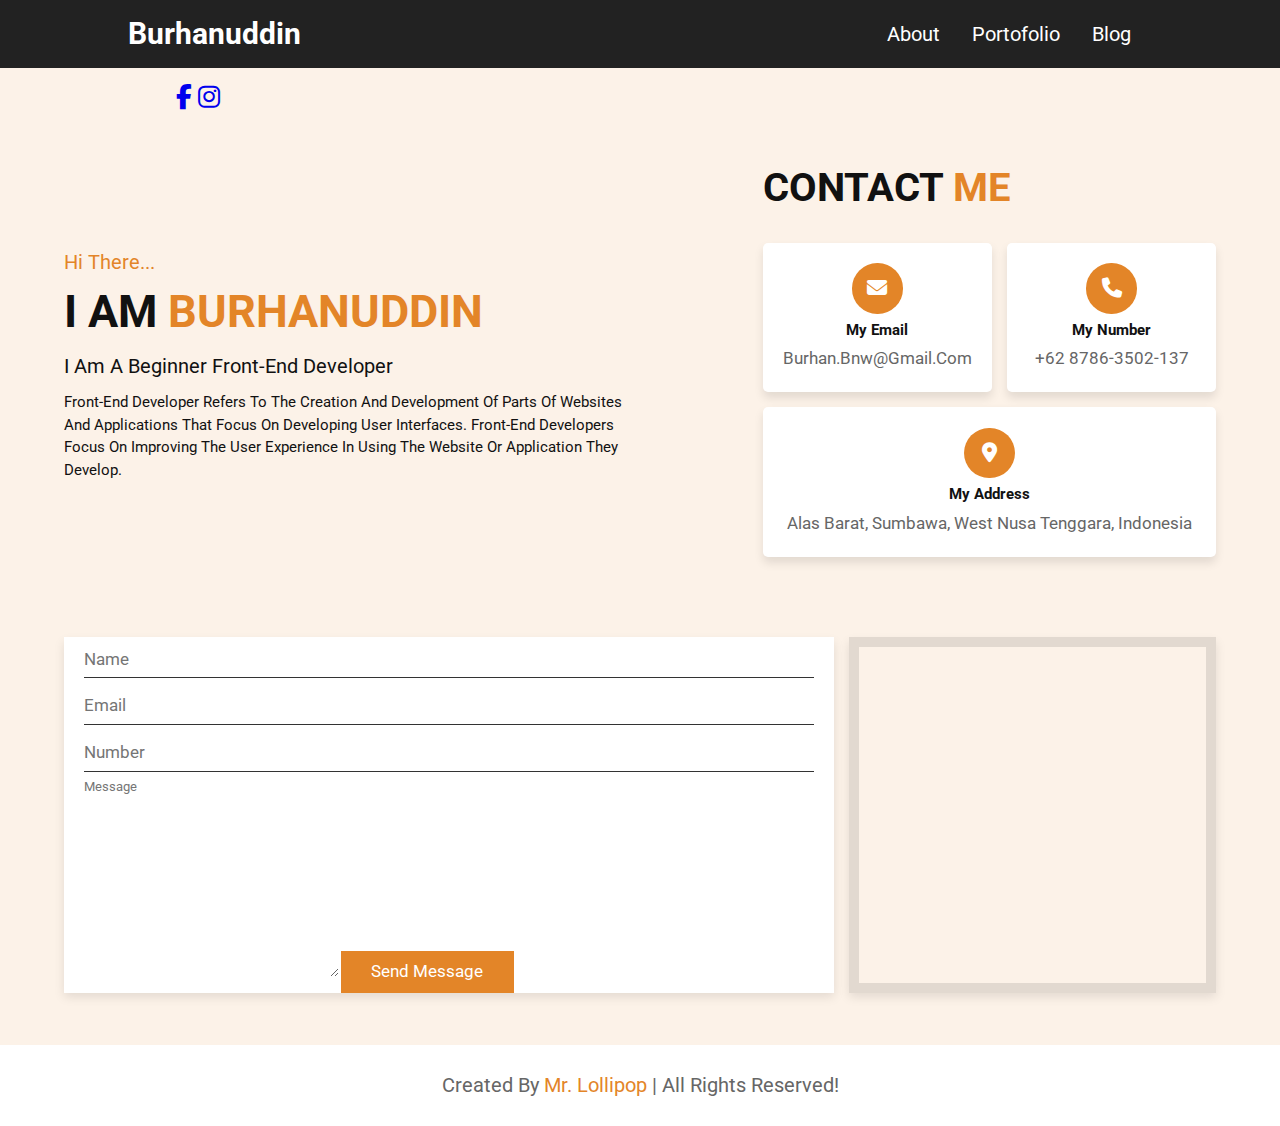
<file: index.html>
<!DOCTYPE html>
<html lang="en">
<head>
    <meta charset="UTF-8">
    <meta http-equiv="X-UA-Compatible" content="IE=edge">
    <meta name="viewport" content="width=device-width, initial-scale=1.0">
    <title>Document</title>

    <!-- font link -->
    <link rel="stylesheet" href="https://cdnjs.cloudflare.com/ajax/libs/font-awesome/6.1.2/css/all.min.css">

    <!-- custom css file link -->
    <link rel="stylesheet" href="style.css">
</head>
<body>
    <!-- header section start -->
    <header>
        <nav>
            <div class="container">
                <a href="index.html" class="logo">burhanuddin</a>
                <div class="navbar">
                    <ul>
                        <!-- <li>
                            <a href="home">home</a>
                        </li> -->
                        <li>
                            <a href="about.html">about</a>
                        </li>
                        <li>
                            <a href="portofolio.html">portofolio</a>
                        </li>
                        <li>
                            <a href="blog.html">blog</a>
                        </li>
                    </ul>
                </div>
            </div>
        </nav>
    
        <div class="follow">
            <a href="#" class="fab fa-facebook-f"></a>
            <a href="#" class="fab fa-instagram"></a>
        </div>
    </header>
    <!-- header section end -->

    <!-- home section start -->
    <section class="home" id="home">
        <div class="content">
            <span class="hi">hi there...</span>
            <h3>i am <span>burhanuddin</span></h3>
            <p class="info">i am a beginner front-end developer</p>
            <p class="text">Front-end developer refers to the creation and development of parts of websites and applications that focus on developing user interfaces. Front-end developers focus on improving the user experience in using the website or application they develop.</p>
        </div>

        <div class="contact">
            <h1 class="heading">contact <span> me </span></h1>
            <div class="icon">
                <i class="fas fa-envelope"></i>
                <h3>my email</h3>
                <p>burhan.bnw@gmail.com</p>
            </div>

            <div class="icon">
                <i class="fas fa-phone"></i>
                <h3>my number</h3>
                <p>+62 8786-3502-137</p>
            </div>

            <div class="icon">
                <i class="fas fa-map-marker-alt"></i>
                <h3>my address</h3>
                <p>alas barat, sumbawa, west nusa tenggara, indonesia</p>
            </div>
        </div>

        <div class="row">
            <form action="">
                <input type="text" placeholder="name" class="box">
                <input type="email" placeholder="email" class="box">
                <input type="number" placeholder="number" class="box">

                <textarea name="" placeholder="message" id="" cols="30" rows="10"></textarea>

                <input type="submit" class="btn" value="send message">
            </form>

            <iframe class="map" src="https://www.google.com/maps/embed?pb=!1m18!1m12!1m3!1d126265.67031108262!2d116.84808126743349!3d-8.51857672845699!2m3!1f0!2f0!3f0!3m2!1i1024!2i768!4f13.1!3m3!1m2!1s0x2dcc13370dd05275%3A0xe1284760da023615!2sKec.%20Alas%20Bar.%2C%20Kabupaten%20Sumbawa%2C%20Nusa%20Tenggara%20Bar.!5e0!3m2!1sid!2sid!4v1659349813047!5m2!1sid!2sid" allowfullscreen="" loading="lazy"></iframe>
        </div>
    </section>
    <!-- home section end -->

    <!-- footer section  -->
    <footer class="footer"> created by <span> mr. lollipop</span> | all rights reserved! </footer>
</body>
</html>
</file>
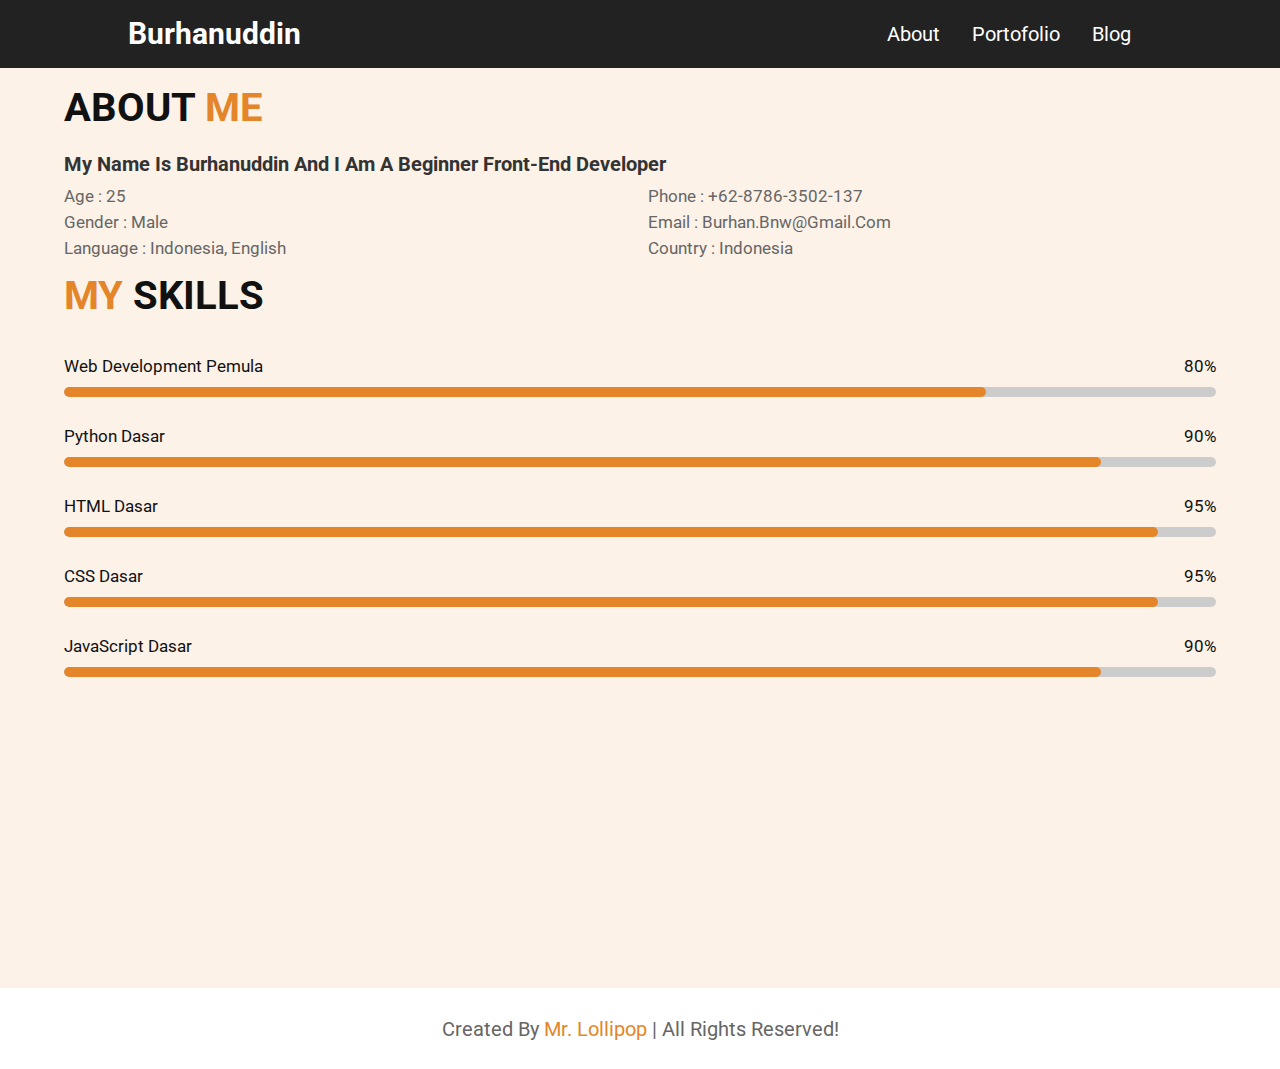
<file: about.html>
<!DOCTYPE html>
<html lang="en">
<head>
    <meta charset="UTF-8">
    <meta http-equiv="X-UA-Compatible" content="IE=edge">
    <meta name="viewport" content="width=device-width, initial-scale=1.0">
    <title>Document</title>

    <!-- font link -->
    <link rel="stylesheet" href="https://cdnjs.cloudflare.com/ajax/libs/font-awesome/6.1.2/css/all.min.css">

    <!-- custom css file link -->
    <link rel="stylesheet" href="style.css">
</head>
<body>
    <!-- header section start -->
    <header>
        <nav>
            <div class="container">
                <a href="index.html" class="logo">burhanuddin</a>
                <div class="navbar">
                    <ul>
                        <!-- <li>
                            <a href="home">home</a>
                        </li> -->
                        <li>
                            <a href="about.html">about</a>
                        </li>
                        <li>
                            <a href="portofolio.html">portofolio</a>
                        </li>
                        <li>
                            <a href="blog.html">blog</a>
                        </li>
                    </ul>
                </div>
            </div>
        </nav>
    </header>
    <!-- header section end -->

    <!-- about section start -->
    <section class="about" id="about">
        <h1 class="heading">about <span>me</span></h1>
        <div class="content">
            <h3>My name is Burhanuddin and I am a beginner Front-End Developer</h3>
            <div class="box-container">
                <div class="box">
                    <p> <span>age : </span>25 </p>
                    <p> <span>gender : </span>Male </p>
                    <p> <span>language : </span>Indonesia, English </p>
                </div>

                <div class="box">
                    <p> <span>phone : </span>+62-8786-3502-137 </p>
                    <p> <span>email : </span>burhan.bnw@gmail.com </p>
                    <p> <span>country : </span>indonesia </p>
                </div>
            </div>
        </div>

        <h1 class="heading"> <span>my </span>skills</h1>
        <div class="row-2">
            <div class="skills">
                <div class="progress">
                    <h3>Web Development Pemula <span>80%</span></h3>
                    <div class="bar"><span></span></div>
                </div>

                <div class="progress">
                    <h3>Python Dasar <span>90%</span></h3>
                    <div class="bar"><span></span></div>
                </div>

                <div class="progress">
                    <h3>HTML Dasar <span>95%</span></h3>
                    <div class="bar"><span></span></div>
                </div>

                <div class="progress">
                    <h3>CSS Dasar <span>95%</span></h3>
                    <div class="bar"><span></span></div>
                </div>

                <div class="progress">
                    <h3>JavaScript Dasar <span>90%</span></h3>
                    <div class="bar"><span></span></div>
                </div>
            </div>
        </div>
    </section>
    <!-- about section end -->

    <!-- footer section  -->
    <footer class="footer"> created by <span> mr. lollipop</span> | all rights reserved! </footer>
</body>
</html>
</file>
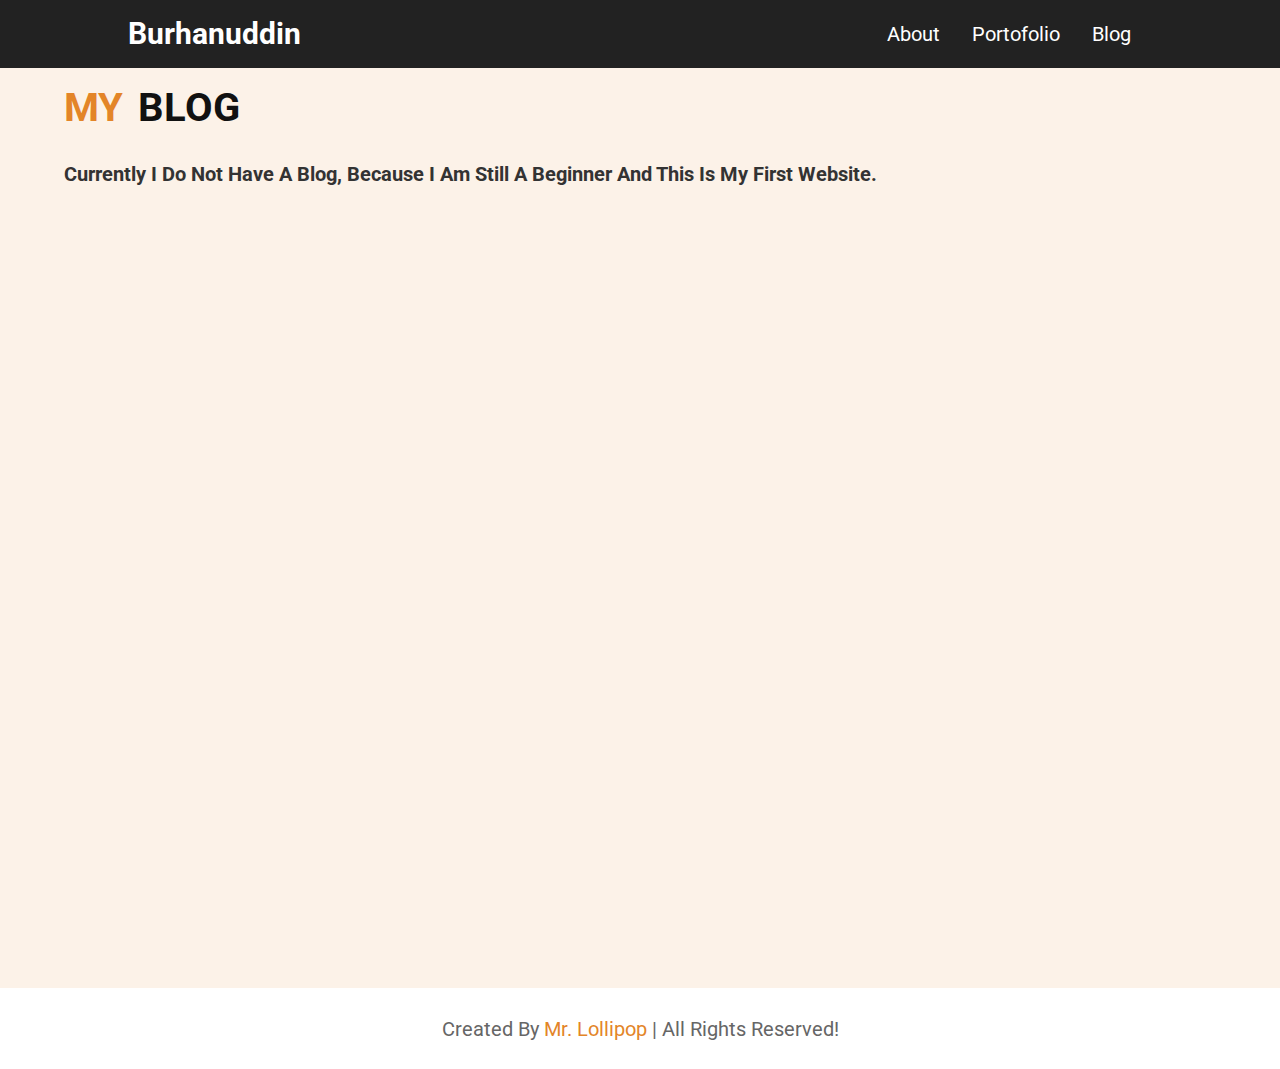
<file: blog.html>
<!DOCTYPE html>
<html lang="en">
<head>
    <meta charset="UTF-8">
    <meta http-equiv="X-UA-Compatible" content="IE=edge">
    <meta name="viewport" content="width=device-width, initial-scale=1.0">
    <title>Document</title>

    <!-- font link -->
    <link rel="stylesheet" href="https://cdnjs.cloudflare.com/ajax/libs/font-awesome/6.1.2/css/all.min.css">

    <!-- custom css file link -->
    <link rel="stylesheet" href="style.css">
</head>
<body>
    <!-- header section start -->
    <header>
        <nav>
            <div class="container">
                <a href="index.html" class="logo">burhanuddin</a>
                <div class="navbar">
                    <ul>
                        <!-- <li>
                            <a href="home">home</a>
                        </li> -->
                        <li>
                            <a href="about.html">about</a>
                        </li>
                        <li>
                            <a href="portofolio.html">portofolio</a>
                        </li>
                        <li>
                            <a href="blog.html">blog</a>
                        </li>
                    </ul>
                </div>
            </div>
        </nav>
    </header>
    <!-- header section end -->

    <!-- blog section start -->
    <section class="blog" id="blog">
        <h1 class="heading"> <span> my </span> blog </h1>
        <div class="content">
            <h3>Currently I do not have a blog, because I am still a beginner and this is my first website.</h3>
        </div>
    </section>        
    <!-- blog section end -->

    <!-- footer section  -->
    <footer class="footer"> created by <span> mr. lollipop</span> | all rights reserved! </footer>
</body>
</html>
</file>
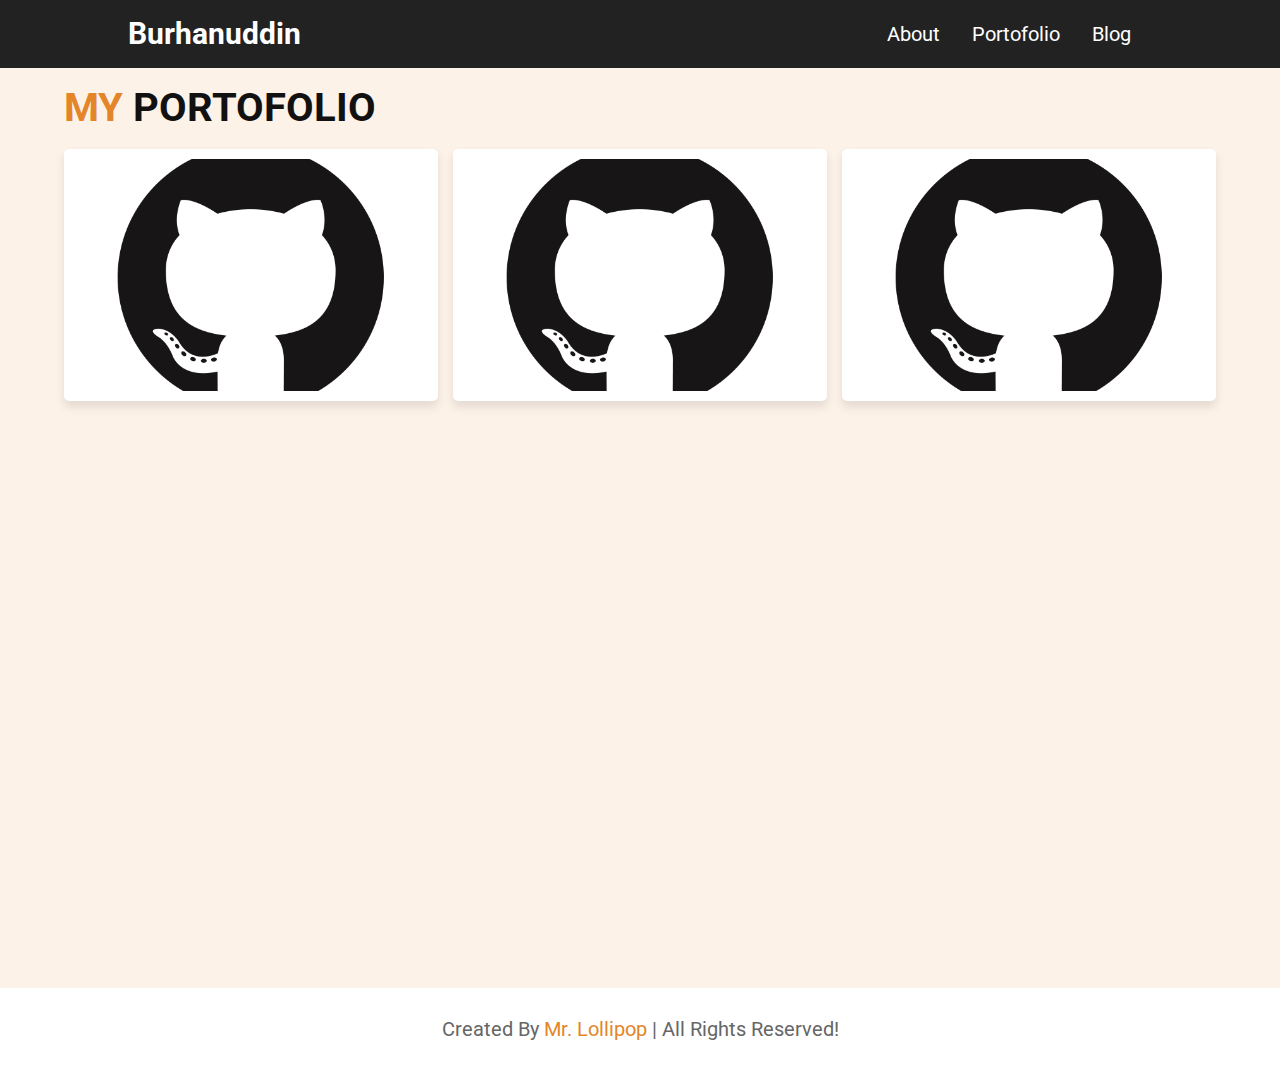
<file: portofolio.html>
<!DOCTYPE html>
<html lang="en">
<head>
    <meta charset="UTF-8">
    <meta http-equiv="X-UA-Compatible" content="IE=edge">
    <meta name="viewport" content="width=device-width, initial-scale=1.0">
    <title>Document</title>

    <!-- font link -->
    <link rel="stylesheet" href="https://cdnjs.cloudflare.com/ajax/libs/font-awesome/6.1.2/css/all.min.css">

    <!-- custom css file link -->
    <link rel="stylesheet" href="style.css">
</head>
<body>
    <!-- header section start -->
    <header>
        <nav>
            <div class="container">
                <a href="index.html" class="logo">burhanuddin</a>
                <div class="navbar">
                    <ul>
                        <!-- <li>
                            <a href="home">home</a>
                        </li> -->
                        <li>
                            <a href="about.html">about</a>
                        </li>
                        <li>
                            <a href="portofolio.html">portofolio</a>
                        </li>
                        <li>
                            <a href="blog.html">blog</a>
                        </li>
                    </ul>
                </div>
            </div>
        </nav>

    </header>
    <!-- header section end -->

    <!-- portofolio section start -->
    <section class="portofolio" id="portofolio">
        <h1 class="heading"> <span> my </span> portofolio </h1>
        <div class="box-container">
            <div class="box">
                <img src="gam.png" alt="">
                <h3>project 1</h3>
                <div class="icons">
                    <a href="#" class="fas fa-link"></a>
                    <a href="#" class="fas fa-share"></a>
                    <a href="#" class="fas fa-search"></a>
                </div>
            </div>

            <div class="box">
                <img src="gam.png" alt="">
                <h3>project 2</h3>
                <div class="icons">
                    <a href="#" class="fas fa-link"></a>
                    <a href="#" class="fas fa-share"></a>
                    <a href="#" class="fas fa-search"></a>
                </div>
            </div>

            <div class="box">
                <img src="gam.png" alt="">
                <h3>project 3</h3>
                <div class="icons">
                    <a href="#" class="fas fa-link"></a>
                    <a href="#" class="fas fa-share"></a>
                    <a href="#" class="fas fa-search"></a>
                </div>
            </div>
        </div>
    </section>
    <!-- portofolio section end -->

    <!-- footer section  -->
    <footer class="footer"> created by <span> mr. lollipop</span> | all rights reserved! </footer>
</body>
</html>
</file>
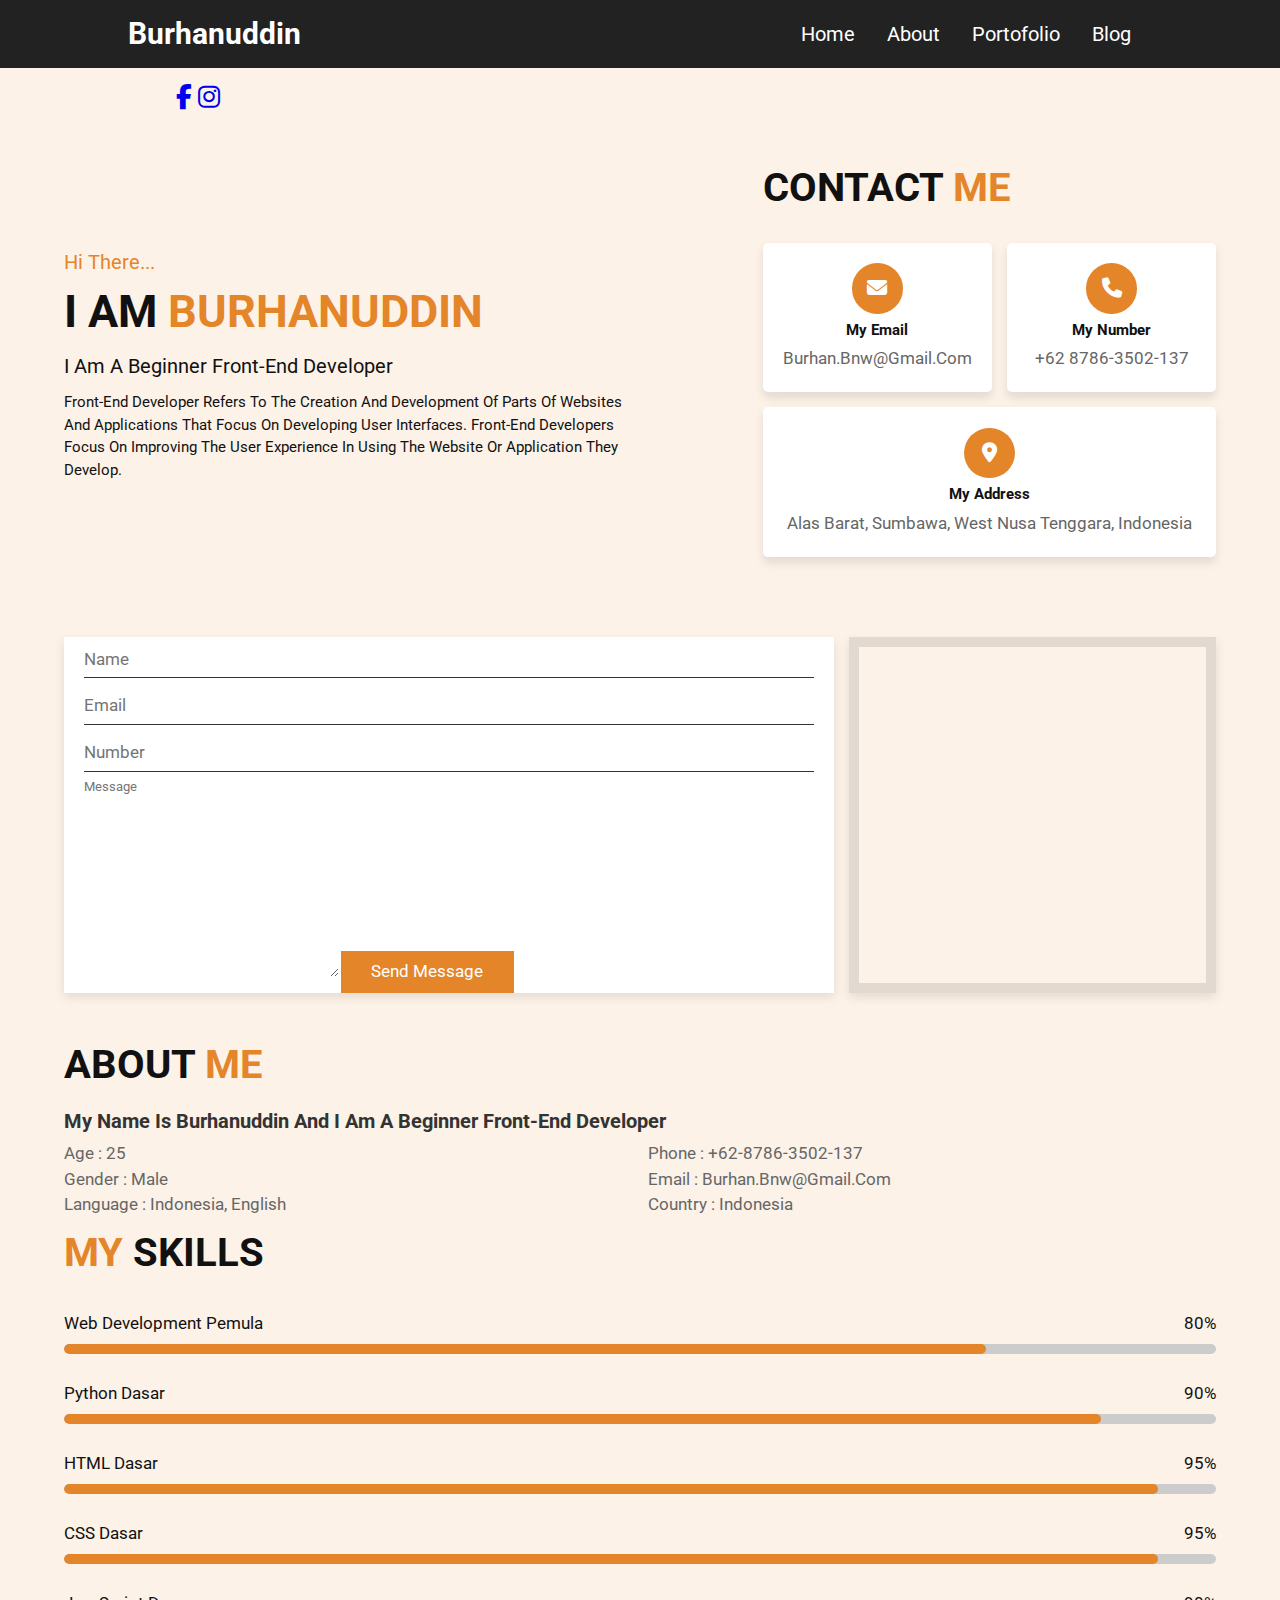
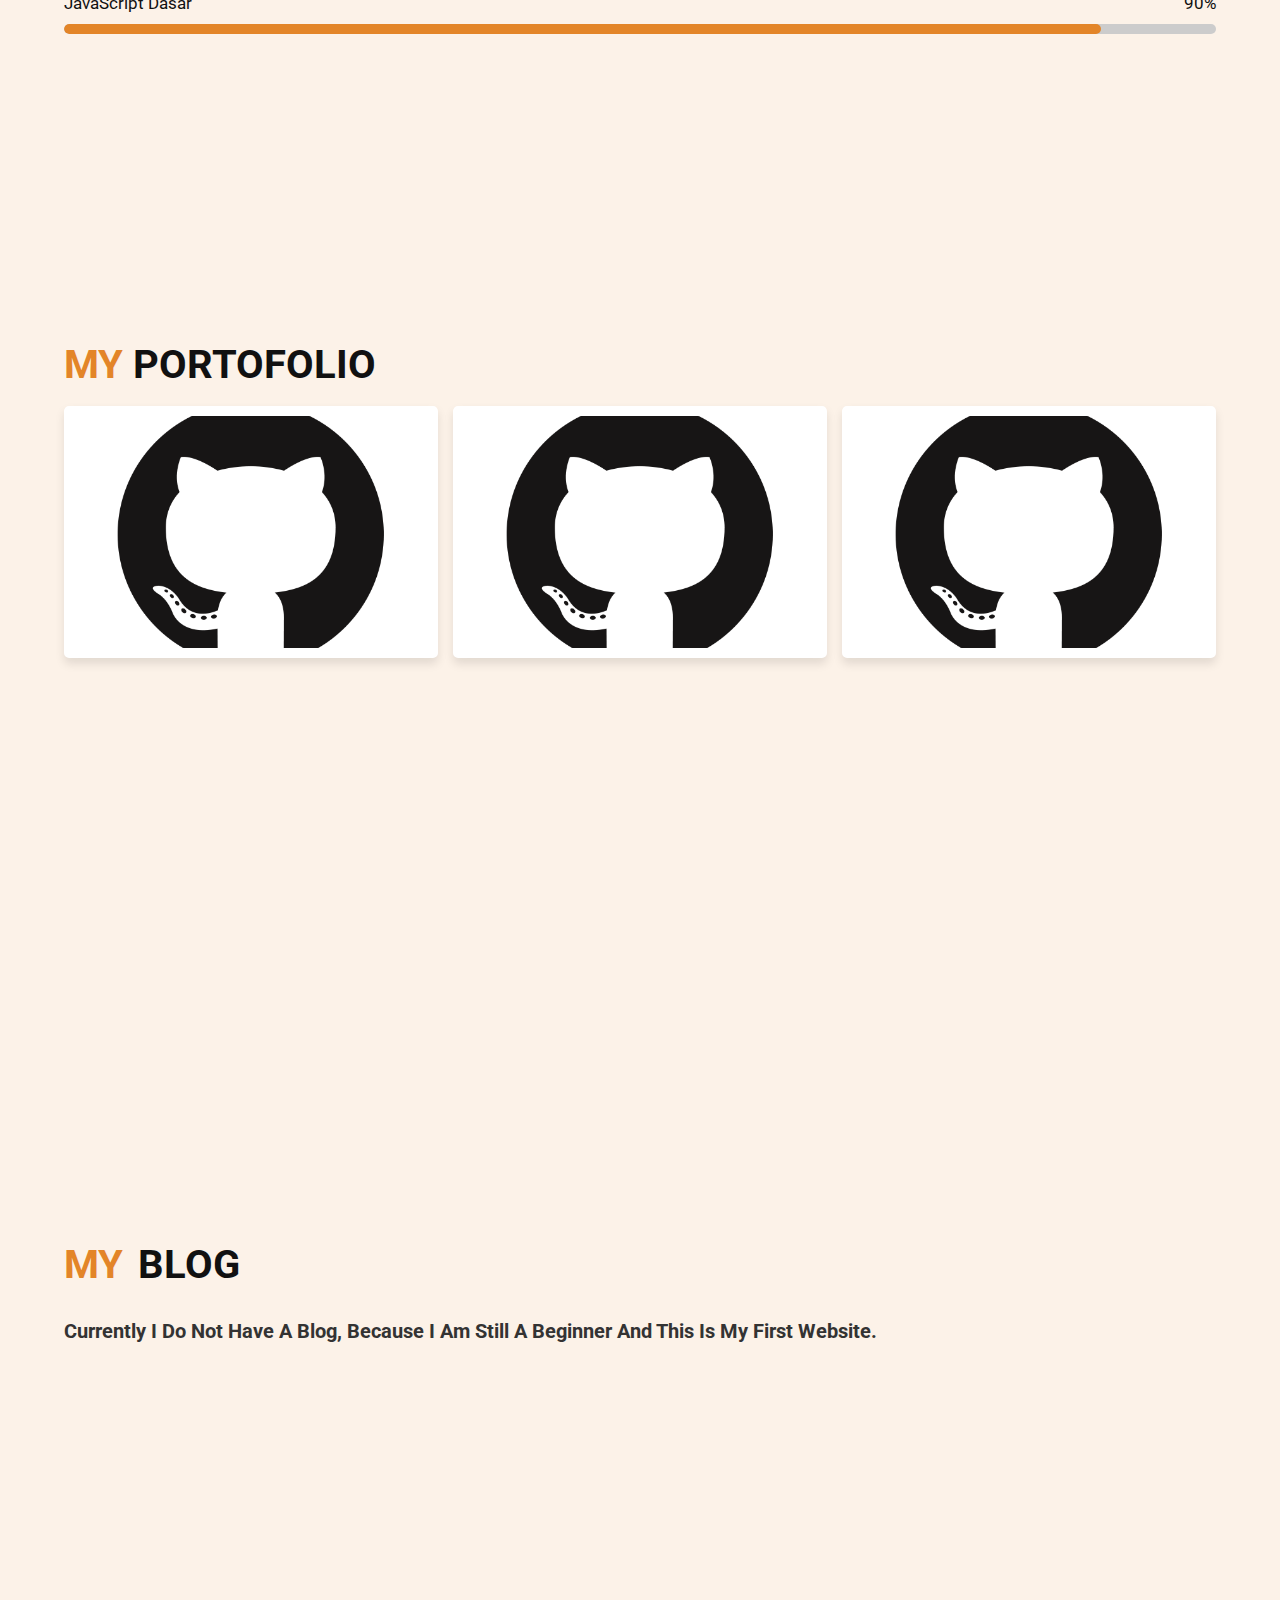
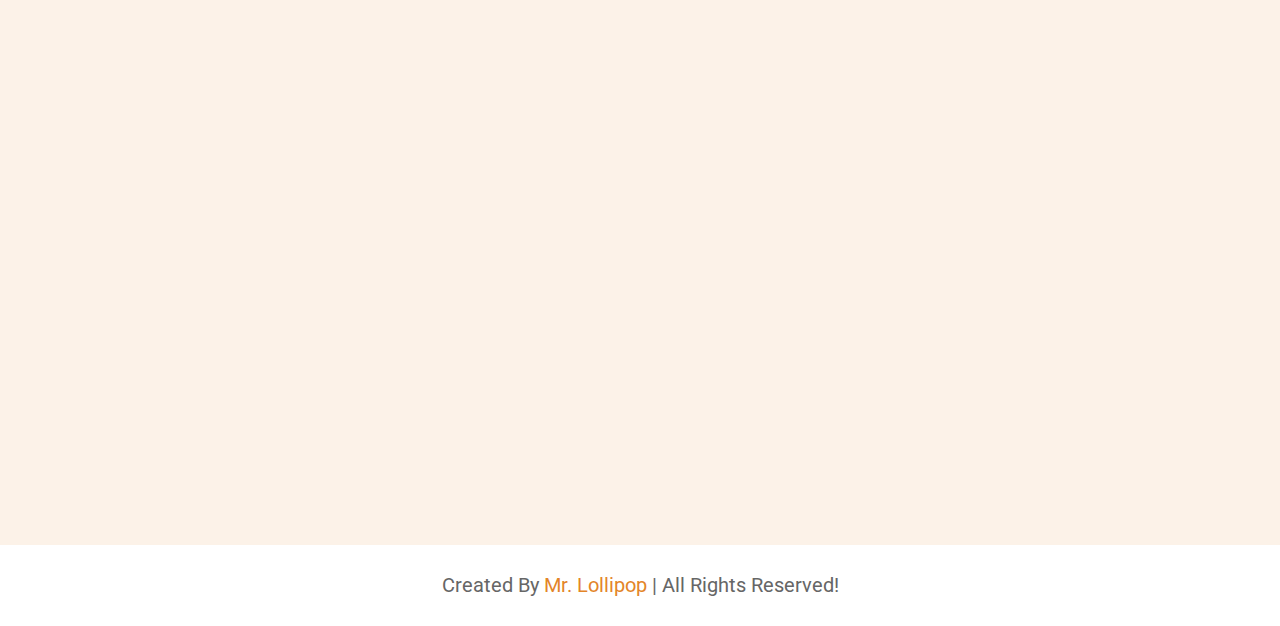
<file: project-1.html>
<!DOCTYPE html>
<html lang="en">
<head>
    <meta charset="UTF-8">
    <meta http-equiv="X-UA-Compatible" content="IE=edge">
    <meta name="viewport" content="width=device-width, initial-scale=1.0">
    <title>Document</title>

    <!-- font link -->
    <link rel="stylesheet" href="https://cdnjs.cloudflare.com/ajax/libs/font-awesome/6.1.2/css/all.min.css">

    <!-- custom css file link -->
    <link rel="stylesheet" href="project-1.css">
</head>
<body>
    <!-- header section start -->
    <header>
        <nav>
            <div class="container">
                <a href="#" class="logo">burhanuddin</a>
                <div class="navbar">
                    <ul>
                        <li>
                            <a href="#home">home</a>
                        </li>
                        <li>
                            <a href="#about">about</a>
                        </li>
                        <li>
                            <a href="#portofolio">portofolio</a>
                        </li>
                        <li>
                            <a href="#blog">blog</a>
                        </li>
                    </ul>
                </div>
            </div>
        </nav>
    
        <div class="follow">
            <a href="#" class="fab fa-facebook-f"></a>
            <a href="#" class="fab fa-instagram"></a>
        </div>
    </header>
    <!-- header section end -->

    <!-- home section start -->
    <section class="home" id="home">
        <div class="content">
            <span class="hi">hi there...</span>
            <h3>i am <span>burhanuddin</span></h3>
            <p class="info">i am a beginner front-end developer</p>
            <p class="text">Front-end developer refers to the creation and development of parts of websites and applications that focus on developing user interfaces. Front-end developers focus on improving the user experience in using the website or application they develop.</p>
        </div>

        <div class="contact">
            <h1 class="heading">contact <span> me </span></h1>
            <div class="icon">
                <i class="fas fa-envelope"></i>
                <h3>my email</h3>
                <p>burhan.bnw@gmail.com</p>
            </div>

            <div class="icon">
                <i class="fas fa-phone"></i>
                <h3>my number</h3>
                <p>+62 8786-3502-137</p>
            </div>

            <div class="icon">
                <i class="fas fa-map-marker-alt"></i>
                <h3>my address</h3>
                <p>alas barat, sumbawa, west nusa tenggara, indonesia</p>
            </div>
        </div>

        <div class="row">
            <form action="">
                <input type="text" placeholder="name" class="box">
                <input type="email" placeholder="email" class="box">
                <input type="number" placeholder="number" class="box">

                <textarea name="" placeholder="message" id="" cols="30" rows="10"></textarea>

                <input type="submit" class="btn" value="send message">
            </form>

            <iframe class="map" src="https://www.google.com/maps/embed?pb=!1m18!1m12!1m3!1d126265.67031108262!2d116.84808126743349!3d-8.51857672845699!2m3!1f0!2f0!3f0!3m2!1i1024!2i768!4f13.1!3m3!1m2!1s0x2dcc13370dd05275%3A0xe1284760da023615!2sKec.%20Alas%20Bar.%2C%20Kabupaten%20Sumbawa%2C%20Nusa%20Tenggara%20Bar.!5e0!3m2!1sid!2sid!4v1659349813047!5m2!1sid!2sid" allowfullscreen="" loading="lazy"></iframe>
        </div>
    </section>
    <!-- home section end -->

    <!-- about section start -->
    <section class="about" id="about">
        <h1 class="heading">about <span>me</span></h1>
        <div class="content">
            <h3>My name is Burhanuddin and I am a beginner Front-End Developer</h3>
            <div class="box-container">
                <div class="box">
                    <p> <span>age : </span>25 </p>
                    <p> <span>gender : </span>Male </p>
                    <p> <span>language : </span>Indonesia, English </p>
                </div>

                <div class="box">
                    <p> <span>phone : </span>+62-8786-3502-137 </p>
                    <p> <span>email : </span>burhan.bnw@gmail.com </p>
                    <p> <span>country : </span>indonesia </p>
                </div>
            </div>
        </div>

        <h1 class="heading"> <span>my </span>skills</h1>
        <div class="row-2">
            <div class="skills">
                <div class="progress">
                    <h3>Web Development Pemula <span>80%</span></h3>
                    <div class="bar"><span></span></div>
                </div>

                <div class="progress">
                    <h3>Python Dasar <span>90%</span></h3>
                    <div class="bar"><span></span></div>
                </div>

                <div class="progress">
                    <h3>HTML Dasar <span>95%</span></h3>
                    <div class="bar"><span></span></div>
                </div>

                <div class="progress">
                    <h3>CSS Dasar <span>95%</span></h3>
                    <div class="bar"><span></span></div>
                </div>

                <div class="progress">
                    <h3>JavaScript Dasar <span>90%</span></h3>
                    <div class="bar"><span></span></div>
                </div>
            </div>
        </div>
    </section>
    <!-- about section end -->

    <!-- portofolio section start -->
    <section class="portofolio" id="portofolio">
        <h1 class="heading"> <span> my </span> portofolio </h1>
        <div class="box-container">
            <div class="box">
                <img src="gam.png" alt="">
                <h3>project 1</h3>
                <div class="icons">
                    <a href="#" class="fas fa-link"></a>
                    <a href="#" class="fas fa-share"></a>
                    <a href="#" class="fas fa-search"></a>
                </div>
            </div>

            <div class="box">
                <img src="gam.png" alt="">
                <h3>project 2</h3>
                <div class="icons">
                    <a href="#" class="fas fa-link"></a>
                    <a href="#" class="fas fa-share"></a>
                    <a href="#" class="fas fa-search"></a>
                </div>
            </div>

            <div class="box">
                <img src="gam.png" alt="">
                <h3>project 3</h3>
                <div class="icons">
                    <a href="#" class="fas fa-link"></a>
                    <a href="#" class="fas fa-share"></a>
                    <a href="#" class="fas fa-search"></a>
                </div>
            </div>
        </div>
    </section>
    <!-- portofolio section end -->

    <!-- blog section start -->
    <section class="blog" id="blog">
        <h1 class="heading"> <span> my </span> blog </h1>
        <div class="content">
            <h3>Currently I do not have a blog, because I am still a beginner and this is my first website.</h3>
        </div>
    </section>        
    <!-- blog section end -->

    <!-- footer section  -->
    <footer class="footer"> created by <span> mr. lollipop</span> | all rights reserved! </footer>
</body>
</html>
</file>
<file: style.css>
@import url('https://fonts.googleapis.com/css2?family=Roboto:wght@100;300;400;500;700&display=swap');

:root{
    --main-color:#e38528;
}

*{
    font-family: 'Roboto', sans-serif;
    margin: 0; 
    padding: 0;
    box-sizing: border-box;
    outline: none;
    border: none;
    text-decoration: none;
    text-transform: capitalize;
    transition: all .2s linear;
    line-height: 1.5;
}

html{
    font-size: 63%;
    overflow-x: hidden;
    scroll-behavior: smooth;
}

body{
    margin: 0;
    padding: 0;
    background: #fcf2e8;
}

section{
    padding: 1rem 5%;
    min-height: 100vh;
}

.heading{
    font-size: 4rem;
    padding-bottom: 1rem;
    color: #111;
    text-transform: uppercase;
}

.heading span{
    color: var(--main-color);
    text-transform: uppercase;
}

.btn{
    display: inline-block;
    margin-top: 1rem;
    padding: .8rem 3rem;
    background: var(--main-color);
    color: #fff;
    cursor: pointer;
    font-size: 1.7rem;
}

.btn:hover{
    background: #111;
    letter-spacing: 2rem;
}

header .container{
    background: #222;
    display: flex;
    align-items: center;
    justify-content: space-between;
    z-index: 1000;
    padding: 0 10%;
}

header .container .logo{
    text-transform: capitalize;
    color: #fff;
    font-size: 3rem;
    font-weight: bolder;
    display: flex;   
}

header .container .logo:hover{
    letter-spacing: .2rem;
    color: var(--main-color);
}

header .container .navbar{
    display: flex;
}

header .container .navbar ul{
    list-style-type: none;
    flex-direction: row;
    display: inline-flex;
    font-size: 20px;
    padding: 5px;
}

header .container .navbar ul li a{
    display: block;
    font-size: 2rem;
    color: white;
    text-align: center;
    padding: 14px 16px;
    text-decoration: none;
}

header .container .navbar ul li a:hover{
    letter-spacing: .2rem;
    color: var(--main-color);
}

header .follow{
    display: flex;
    background: #fcf2e8;
    font-size: 2.5rem;
    color: #fff;
    padding: 1% 13.5%;
}

header .follow a{
    margin: .3rem;
}

header .follow a:hover{
    color: var(--main-color);
}

.home{
    display: flex;
    align-items: center;
    flex-wrap: wrap;
    gap: 1.5rem;
}

.home .content{
    flex: 1 1 40rem;
}

.home .content .hi{
    font-size: 2rem;
    color: var(--main-color);
}

.home .content h3{
    font-size: 4.5rem;
    color: #111;
    text-transform: uppercase;
}

.home .content h3 span{
    color: var(--main-color);
    text-transform: uppercase;
}

.home .content .info{
    font-size: 2rem;
    color: #111;
    padding: .5rem 0;
}

.home .content .text{
    font-size: 1.5rem;
    color: #111;
    padding: .5rem 0;
}

.home .contact{
    flex: 1 1 40rem;
    padding-left: 10%;
    display: flex;
    gap: 1.5rem;
    flex-wrap: wrap;
    padding-bottom: 2rem;
}

.home .contact .icon{
    flex: 1 1 10rem;
    text-align: center;
    padding: 2rem;
    background: #fff;
    box-shadow: 0 .5rem 1rem rgba(0,0,0,.1);
    border-radius: .5rem;
}

.home .contact .icon i{
    height: 5rem;
    width: 5rem;
    line-height: 5rem;
    font-size: 2rem;
    background: var(--main-color);
    color: #fff;
    border-radius: 50%;
}

.home .contact .icon h3{
    color: #111;
    font-size: 1.5rem;
    padding: .5rem 0;
}

.home .contact .icon p{
    color: #666;
    font-size: 1.7rem;
}

.home .row{
    display: flex;
    flex-wrap: wrap;
    gap: 1.5rem;
}

.home .row form{
    flex: 1 1 60rem;
    background: #fff;
    padding: 0 2rem;
    box-shadow: 0 .5rem 1rem rgba(0,0,0,.1);
    border-radius: .5;
}

.home .row .map{
    flex: 1 1 20rem;
    border: 1rem solid rgba(0,0,0,.1);
    box-shadow: 0 .5rem 1rem rgba(0,0,0,.1);
    border-radius: .5;
    width: 100%;
}

.home .row form .box,
.contact .row form textarea{
    width: 100%;
    border-bottom: .1rem solid #333;
    color: #333;
    text-transform: none;
    font-size: 1.7rem;
    padding: .5rem 0;
    margin: .5rem 0;
}

.home .row form .box:focus,
.contact .row form textarea:focus{
    border-color: var(--main-color);
}

.home .row form .box::placeholder,
.contact .row form textarea::placeholder{
    text-transform: capitalize;
}

.contact .row form textarea{
    height: 10rem;
    resize: none;
}

.contact .row form .btn{
    margin-top: 0;
    margin-bottom: 1.5rem;
}

.about .content{
    flex: 1 1 50rem;
}

.about .content h3{
    color: #333;
    font-size: 2rem;
}

.about .content p{
    color: #666;
    font-size: 1.7rem;
    padding: 0;
}

.about .content .box-container{
    display: flex;
    flex-wrap: wrap;
    gap: 1.5rem;
    padding: 0.5rem 0;
}

.about .content .box-container .box{
    flex: 1 1 20rem;
}

.about .row-1 .content .box-container .box span{
    color: var(--main-color);
    /* font-size: 2rem; */
}

.about .row-2{
    display: flex;
    flex-wrap: wrap;
    gap: 1.5rem;
    align-items: center;
}

.about .row-2 .skills{
    flex: 1 1 40rem;
}

.about .row-2 .skills .progress{
    padding: 1rem 0;
}

.about .row-2 .skills .progress h3{
    display: flex;
    justify-content: space-between;
    padding: .7rem 0;
    font-size: 1.7rem;
    color: #111;
    font-weight: 400;
}

.about .row-2 .skills .progress .bar{
    width: 100%;
    background: #ccc;
    overflow: hidden;
    height: 1rem;
    border-radius: 50rem;
}

.about .row-2 .skills .progress .bar span{
    display: block;
    height: 100%;
    background: var(--main-color);
    border-radius: 50rem;
}

.about .row-2 .skills .progress:nth-child(1) .bar span{
    width: 80%;
}

.about .row-2 .skills .progress:nth-child(2) .bar span{
    width: 90%;
}

.about .row-2 .skills .progress:nth-child(3) .bar span{
    width: 95%;
}

.about .row-2 .skills .progress:nth-child(4) .bar span{
    width: 95%;
}

.about .row-2 .skills .progress:nth-child(5) .bar span{
    width: 90%;
}

.portofolio .box-container{
    display: flex;
    flex-wrap: wrap;
    gap: 1.5rem;
}

.portofolio .box-container .box{
    flex: 1 1 30rem;
    height: 25rem;
    position: relative;
    overflow: hidden;
    border: 1rem solid #fff;
    box-shadow: 0 .5rem 1rem rgba(0,0,0,.1);
    background: #fff;
    border-radius: .5rem;
}

.portofolio .box-container .box img{
    height: 100%;
    width: 100%;
    object-fit: cover;
    border-radius: .5rem;
    position: relative;
    z-index: 1;
}

.portofolio .box-container .box:hover img{
    height: 70%;
    width: 70%;
}

.portofolio .box-container .box h3{
    position: absolute;
    bottom: 1rem;
    left: 1rem;
    font-size: 2.5rem;
    color: #333;
    text-transform: uppercase;
}

.portofolio .box-container .box .icons{
    position: absolute;
    top: 1rem;
    right: 1rem;
}

.portofolio .box-container .box .icons a{
    display: block;
    height: 4rem;
    width: 4rem;
    border-radius: .5rem;
    background: #eee;
    color: #333;
    font-size: 1.7rem;
    line-height: 4rem;
    text-align: center;
    margin-bottom: 1rem;
}

.portofolio .box-container .box .icons a:hover{
    background: var(--main-color);
    color: #fff;
}

.blog .heading{
    display: flex;
    flex-wrap: wrap;
    gap: 1.5rem;
    padding-bottom: 2rem;
}
}

.blog .content{
    flex: 1 1 50rem;
}

.blog .content h3{
    color: #333;
    font-size: 2rem;
}

.footer{
    margin-top: 2rem;
    font-size: 2rem;
    padding: 2.5rem;
    text-align: center;
    color: #666;
    background: #fff;
}

.footer span{
    color:var(--main-color)
}


/* media queries */
@media (max-width:991px){

    html{
        font-size: 55%;
    }
    
    body{
        padding: 0;
    }

    header{
        left:-120%;
    }
}

@media (max-width:450px){

    html{
        font-size: 50%;
    }

    header{
        width:100%;
    }
}
</file>
<file: project-1.css>
@import url('https://fonts.googleapis.com/css2?family=Roboto:wght@100;300;400;500;700&display=swap');

:root{
    --main-color:#e38528;
}

*{
    font-family: 'Roboto', sans-serif;
    margin: 0; 
    padding: 0;
    box-sizing: border-box;
    outline: none;
    border: none;
    text-decoration: none;
    text-transform: capitalize;
    transition: all .2s linear;
    line-height: 1.5;
}

html{
    font-size: 63%;
    overflow-x: hidden;
    scroll-behavior: smooth;
}

body{
    margin: 0;
    padding: 0;
    background: #fcf2e8;
}

section{
    padding: 1rem 5%;
    min-height: 100vh;
}

.heading{
    font-size: 4rem;
    padding-bottom: 1rem;
    color: #111;
    text-transform: uppercase;
}

.heading span{
    color: var(--main-color);
    text-transform: uppercase;
}

.btn{
    display: inline-block;
    margin-top: 1rem;
    padding: .8rem 3rem;
    background: var(--main-color);
    color: #fff;
    cursor: pointer;
    font-size: 1.7rem;
}

.btn:hover{
    background: #111;
    letter-spacing: 2rem;
}

header .container{
    background: #222;
    display: flex;
    align-items: center;
    justify-content: space-between;
    z-index: 1000;
    padding: 0 10%;
}

header .container .logo{
    text-transform: capitalize;
    color: #fff;
    font-size: 3rem;
    font-weight: bolder;   
}

header .container .navbar{
    display: flex;
}

header .container .navbar ul{
    list-style-type: none;
    flex-direction: row;
    display: inline-flex;
    font-size: 20px;
    padding: 5px;
}

header .container .navbar ul li a{
    display: block;
    font-size: 2rem;
    color: white;
    text-align: center;
    padding: 14px 16px;
    text-decoration: none;
}

header .container .navbar ul li a:hover{
    letter-spacing: .2rem;
    color: var(--main-color);
}

header .follow{
    display: flex;
    background: #fcf2e8;
    font-size: 2.5rem;
    color: #fff;
    padding: 1% 13.5%;
}

header .follow a{
    margin: .3rem;
}

header .follow a:hover{
    color: var(--main-color);
}

.home{
    display: flex;
    align-items: center;
    flex-wrap: wrap;
    gap: 1.5rem;
}

.home .content{
    flex: 1 1 40rem;
}

.home .content .hi{
    font-size: 2rem;
    color: var(--main-color);
}

.home .content h3{
    font-size: 4.5rem;
    color: #111;
    text-transform: uppercase;
}

.home .content h3 span{
    color: var(--main-color);
    text-transform: uppercase;
}

.home .content .info{
    font-size: 2rem;
    color: #111;
    padding: .5rem 0;
}

.home .content .text{
    font-size: 1.5rem;
    color: #111;
    padding: .5rem 0;
}

.home .contact{
    flex: 1 1 40rem;
    padding-left: 10%;
    display: flex;
    gap: 1.5rem;
    flex-wrap: wrap;
    padding-bottom: 2rem;
}

.home .contact .icon{
    flex: 1 1 10rem;
    text-align: center;
    padding: 2rem;
    background: #fff;
    box-shadow: 0 .5rem 1rem rgba(0,0,0,.1);
    border-radius: .5rem;
}

.home .contact .icon i{
    height: 5rem;
    width: 5rem;
    line-height: 5rem;
    font-size: 2rem;
    background: var(--main-color);
    color: #fff;
    border-radius: 50%;
}

.home .contact .icon h3{
    color: #111;
    font-size: 1.5rem;
    padding: .5rem 0;
}

.home .contact .icon p{
    color: #666;
    font-size: 1.7rem;
}

.home .row{
    display: flex;
    flex-wrap: wrap;
    gap: 1.5rem;
}

.home .row form{
    flex: 1 1 60rem;
    background: #fff;
    padding: 0 2rem;
    box-shadow: 0 .5rem 1rem rgba(0,0,0,.1);
    border-radius: .5;
}

.home .row .map{
    flex: 1 1 20rem;
    border: 1rem solid rgba(0,0,0,.1);
    box-shadow: 0 .5rem 1rem rgba(0,0,0,.1);
    border-radius: .5;
    width: 100%;
}

.home .row form .box,
.contact .row form textarea{
    width: 100%;
    border-bottom: .1rem solid #333;
    color: #333;
    text-transform: none;
    font-size: 1.7rem;
    padding: .5rem 0;
    margin: .5rem 0;
}

.home .row form .box:focus,
.contact .row form textarea:focus{
    border-color: var(--main-color);
}

.home .row form .box::placeholder,
.contact .row form textarea::placeholder{
    text-transform: capitalize;
}

.contact .row form textarea{
    height: 10rem;
    resize: none;
}

.contact .row form .btn{
    margin-top: 0;
    margin-bottom: 1.5rem;
}

.about .content{
    flex: 1 1 50rem;
}

.about .content h3{
    color: #333;
    font-size: 2rem;
}

.about .content p{
    color: #666;
    font-size: 1.7rem;
    padding: 0;
}

.about .content .box-container{
    display: flex;
    flex-wrap: wrap;
    gap: 1.5rem;
    padding: 0.5rem 0;
}

.about .content .box-container .box{
    flex: 1 1 20rem;
}

.about .row-1 .content .box-container .box span{
    color: var(--main-color);
    /* font-size: 2rem; */
}

.about .row-2{
    display: flex;
    flex-wrap: wrap;
    gap: 1.5rem;
    align-items: center;
}

.about .row-2 .skills{
    flex: 1 1 40rem;
}

.about .row-2 .skills .progress{
    padding: 1rem 0;
}

.about .row-2 .skills .progress h3{
    display: flex;
    justify-content: space-between;
    padding: .7rem 0;
    font-size: 1.7rem;
    color: #111;
    font-weight: 400;
}

.about .row-2 .skills .progress .bar{
    width: 100%;
    background: #ccc;
    overflow: hidden;
    height: 1rem;
    border-radius: 50rem;
}

.about .row-2 .skills .progress .bar span{
    display: block;
    height: 100%;
    background: var(--main-color);
    border-radius: 50rem;
}

.about .row-2 .skills .progress:nth-child(1) .bar span{
    width: 80%;
}

.about .row-2 .skills .progress:nth-child(2) .bar span{
    width: 90%;
}

.about .row-2 .skills .progress:nth-child(3) .bar span{
    width: 95%;
}

.about .row-2 .skills .progress:nth-child(4) .bar span{
    width: 95%;
}

.about .row-2 .skills .progress:nth-child(5) .bar span{
    width: 90%;
}

.portofolio .box-container{
    display: flex;
    flex-wrap: wrap;
    gap: 1.5rem;
}

.portofolio .box-container .box{
    flex: 1 1 30rem;
    height: 25rem;
    position: relative;
    overflow: hidden;
    border: 1rem solid #fff;
    box-shadow: 0 .5rem 1rem rgba(0,0,0,.1);
    background: #fff;
    border-radius: .5rem;
}

.portofolio .box-container .box img{
    height: 100%;
    width: 100%;
    object-fit: cover;
    border-radius: .5rem;
    position: relative;
    z-index: 1;
}

.portofolio .box-container .box:hover img{
    height: 70%;
    width: 70%;
}

.portofolio .box-container .box h3{
    position: absolute;
    bottom: 1rem;
    left: 1rem;
    font-size: 2.5rem;
    color: #333;
    text-transform: uppercase;
}

.portofolio .box-container .box .icons{
    position: absolute;
    top: 1rem;
    right: 1rem;
}

.portofolio .box-container .box .icons a{
    display: block;
    height: 4rem;
    width: 4rem;
    border-radius: .5rem;
    background: #eee;
    color: #333;
    font-size: 1.7rem;
    line-height: 4rem;
    text-align: center;
    margin-bottom: 1rem;
}

.portofolio .box-container .box .icons a:hover{
    background: var(--main-color);
    color: #fff;
}

.blog .heading{
    display: flex;
    flex-wrap: wrap;
    gap: 1.5rem;
    padding-bottom: 2rem;
}
}

.blog .content{
    flex: 1 1 50rem;
}

.blog .content h3{
    color: #333;
    font-size: 2rem;
}

.footer{
    margin-top: 2rem;
    font-size: 2rem;
    padding: 2.5rem;
    text-align: center;
    color: #666;
    background: #fff;
}

.footer span{
    color:var(--main-color)
}


/* media queries */
@media (max-width:991px){

    html{
        font-size: 55%;
    }
    
    body{
        padding: 0;
    }

    header{
        left:-120%;
    }
}

@media (max-width:450px){

    html{
        font-size: 50%;
    }

    header{
        width:100%;
    }
}
</file>
